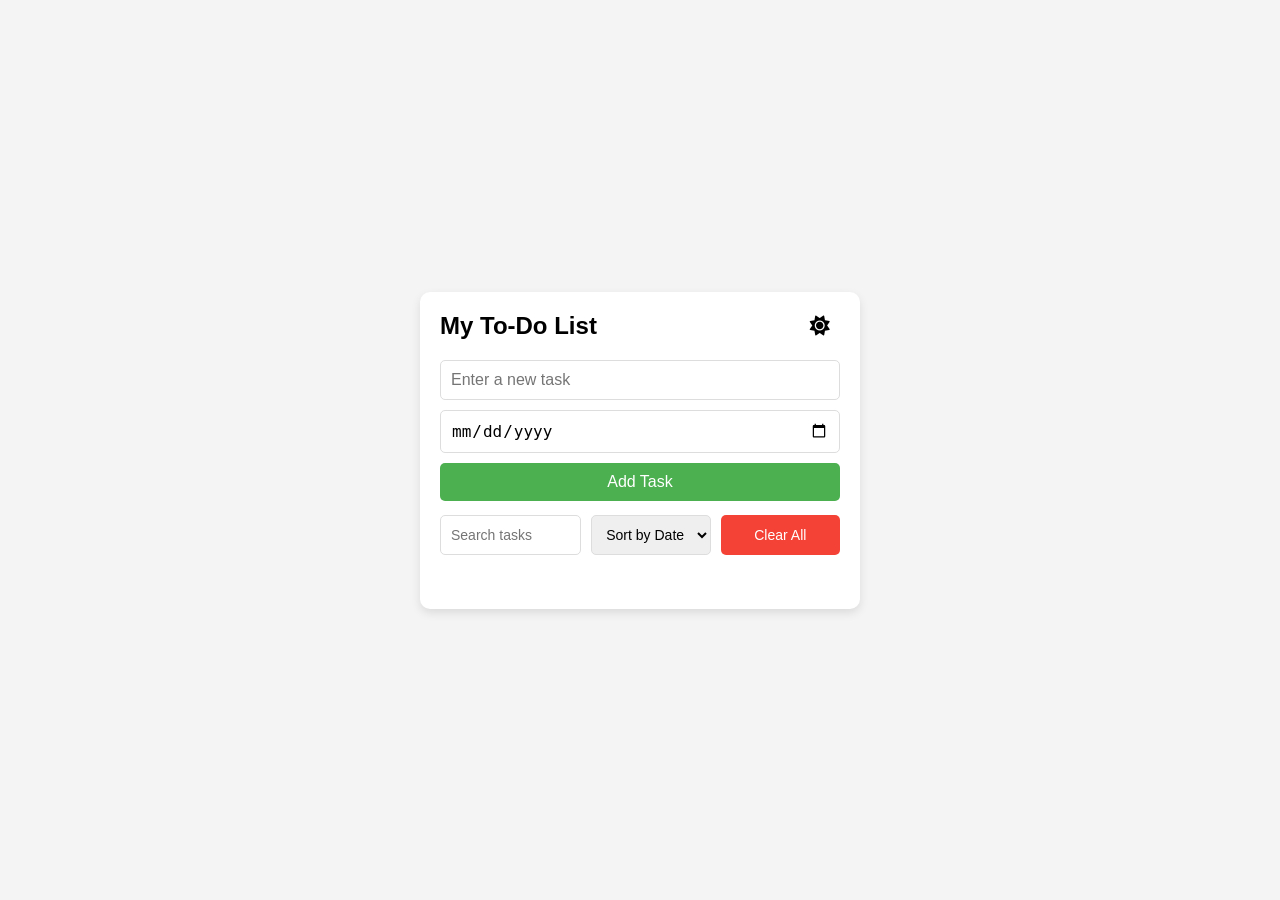
<file: TO_DO_LIST_USING_HTML_CSS_JAVASCRIPT/index.html>
<!DOCTYPE html>
<html lang="en">
<head>
  <meta charset="UTF-8">
  <meta name="viewport" content="width=device-width, initial-scale=1.0">
  <title>To-Do List</title>
  <link href="https://cdnjs.cloudflare.com/ajax/libs/font-awesome/6.0.0-beta3/css/all.min.css" rel="stylesheet">
  <link rel="stylesheet" href="styles.css">
</head>
<body>
  <div class="container">
    <div class="todo-card">
      <div class="todo-header">
        <h1>My To-Do List</h1>
        <div class="dark-mode-toggle">
          <i id="dark-mode-icon" class="fas fa-sun"></i> <!-- Icon to toggle dark mode -->
        </div>
      </div>

      <div class="todo-input">
        <input type="text" id="task-input" placeholder="Enter a new task" />
        <input type="date" id="due-date" />
        <button id="add-task-btn">Add Task</button>
      </div>
      

      <div class="todo-controls">
        <input type="text" id="search-bar" placeholder="Search tasks" />
        <select id="sort-by">
          <option value="date-asc">Sort by Date (Asc)</option>
          <option value="date-desc">Sort by Date (Desc)</option>
        </select>
        <button id="clear-btn">Clear All</button>
      </div>

      <ul id="todo-list"></ul>
    </div>
  </div>

  <script src="script.js"></script>
</body>
</html>
</file>
<file: TO_DO_LIST_USING_HTML_CSS_JAVASCRIPT/styles.css>
/* General Styles */
body, html {
    margin: 0;
    padding: 0;
    font-family: Arial, sans-serif;
    background-color: #f4f4f4;
    transition: background-color 0.3s ease;
  }
  
  .container {
    display: flex;
    justify-content: center;
    align-items: center;
    height: 100vh;
  }
  
  .todo-card {
    background-color: #fff;
    padding: 20px;
    border-radius: 10px;
    box-shadow: 0 4px 10px rgba(0, 0, 0, 0.1);
    width: 100%;
    max-width: 400px;
    transition: background-color 0.3s ease;
  }
  
  .dark-mode {
    background-color: #333;
    color: #fff;
  }
  
  .dark-mode .todo-card {
    background-color: #444;
  }
  
  .todo-header {
    display: flex;
    justify-content: space-between;
    align-items: center;
    margin-bottom: 20px;
  }
  
  .todo-header h1 {
    font-size: 24px;
    margin: 0;
  }
  
  .dark-mode-toggle {
    display: flex;
    align-items: center;
    cursor: pointer;
  }
  
  #dark-mode-icon {
    margin-right: 10px;
    font-size: 20px;
  }
  
  /* Todo Input Styles */
.todo-input {
    display: flex;
    flex-direction: column; /* Stack the inputs and button vertically */
    gap: 10px; /* Space between the input fields */
    width: 100%; /* Ensure it takes the full width available */
  }
  
  .todo-input input, .todo-input button {
    padding: 10px;
    border-radius: 5px;
    border: 1px solid #ddd;
    font-size: 16px;
    width: 100%; /* Make inputs and button take the full width */
    box-sizing: border-box; /* Ensure padding does not affect the width */
  }
  
  /* Button styles */
  .todo-input button {
    background-color: #4CAF50;
    color: white;
    border: none;
    cursor: pointer;
  }
  
  .todo-input button:hover {
    background-color: #45a049;
  }
  
  
  .todo-controls {
    display: flex;
    justify-content: space-between;
    margin-bottom: 20px;
  }
  
  .todo-controls input, .todo-controls select, .todo-controls button {
    padding: 10px;
    margin: 14px 0;
    border-radius: 5px;
    border: 1px solid #ddd;
    font-size: 14px;
    width: 30%; /* Adjust width to maintain proper spacing */
  }
  
  .todo-controls input, .todo-controls select {
    margin-right: 10px; /* Add space between the elements */
  }
  
  .todo-controls button {
    background-color: #f44336;
    color: white;
    border: none;
    cursor: pointer;
  }
  
  .todo-controls button:hover {
    background-color: #e41c1c;
  }
  
  .todo-item {
    display: flex;
    justify-content: space-between;
    align-items: center;
    background-color: #f9f9f9;
    padding: 10px;
    margin: 5px 0;
    border-radius: 5px;
    border: 1px solid #ddd;
  }
  
  .todo-item .task-text {
    font-size: 16px;
  }
  
  .todo-item .todo-meta {
    font-size: 12px;
    color: #888;
  }
  
  .todo-item .todo-actions button {
    background-color: #f44336;
    color: white;
    border: none;
    padding: 5px 10px;
    border-radius: 5px;
    cursor: pointer;
  }
  
  .todo-item .todo-actions button:hover {
    background-color: #e41c1c;
  }
</file>
